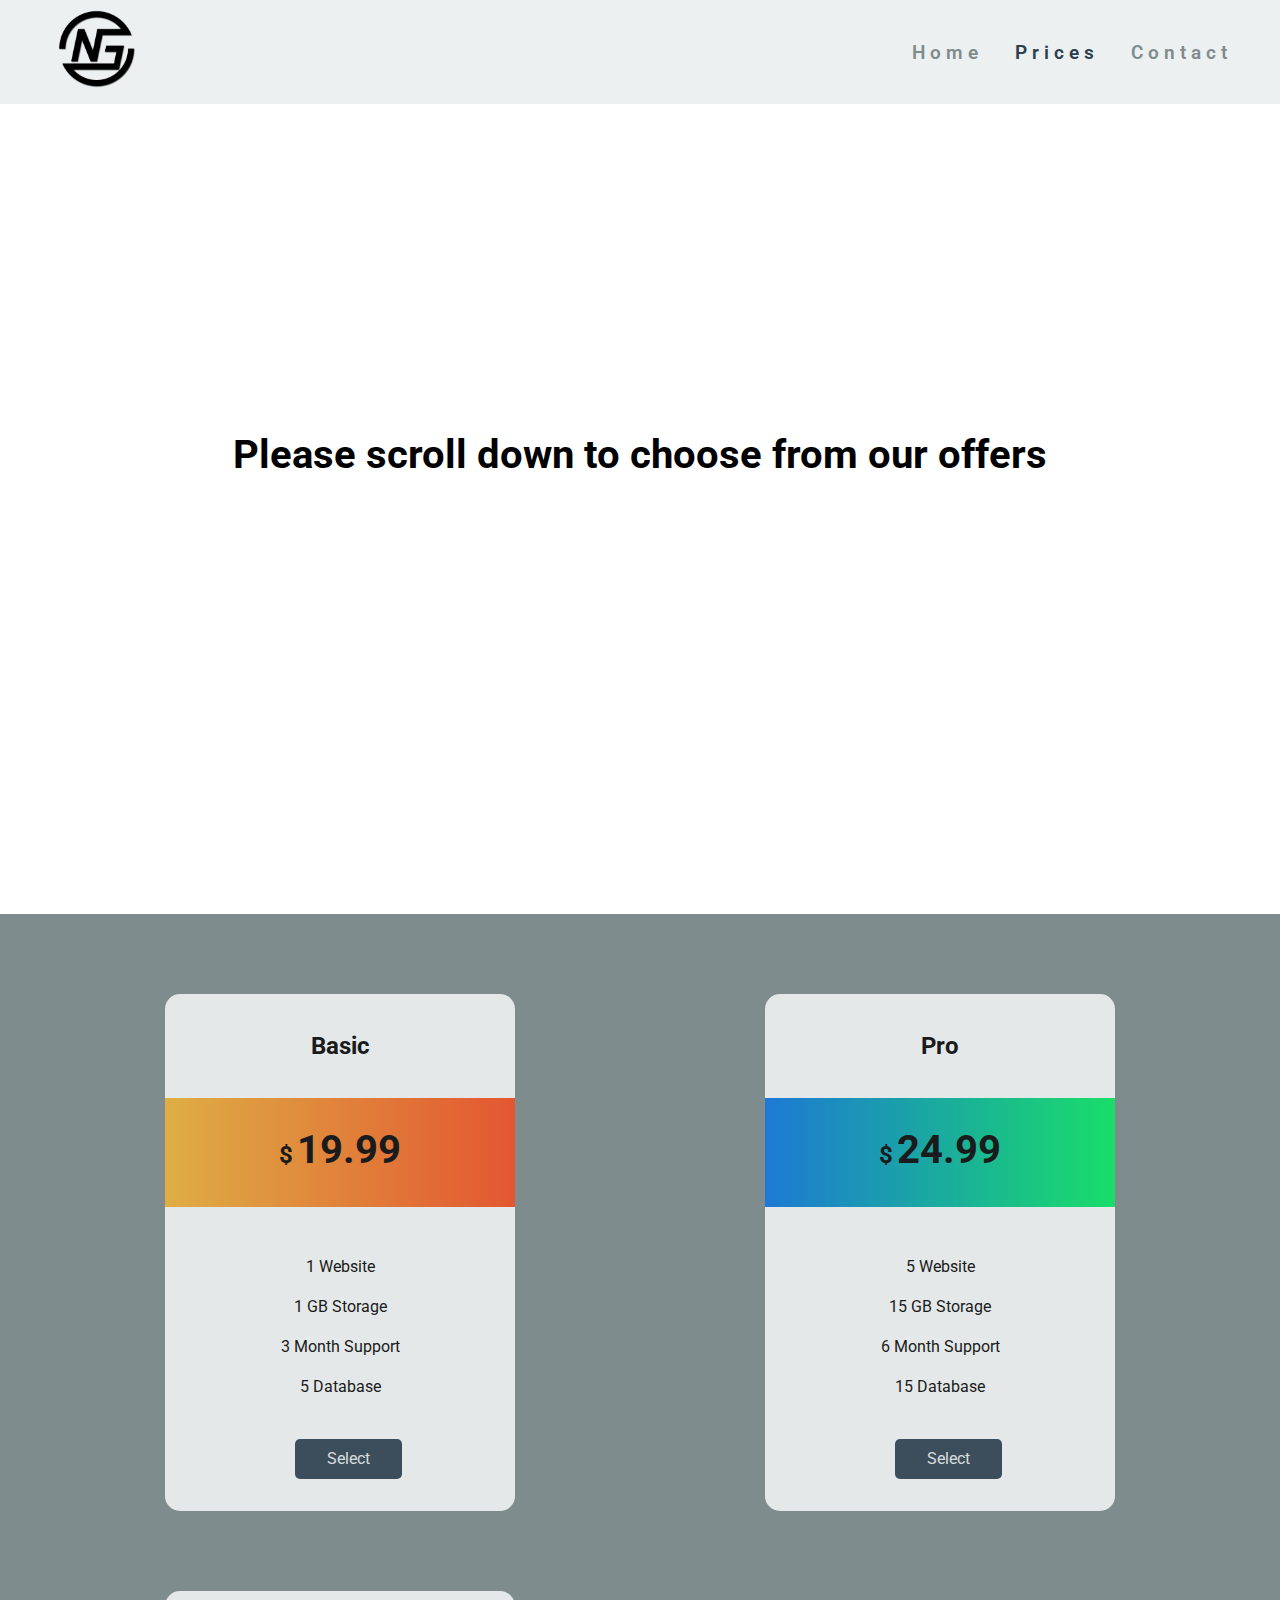
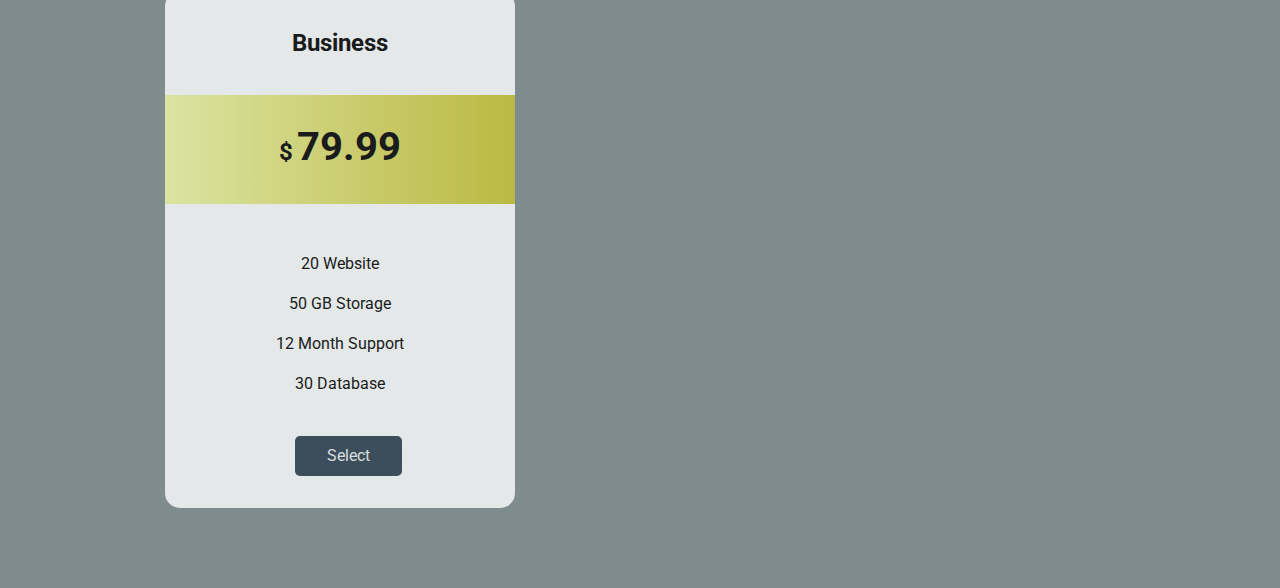
<file: prices.html>
<!DOCTYPE html>
<html lang="en">

<head>
  <meta charset="UTF-8">
  <meta name="viewport" content="width=device-width, initial-scale=1.0">
  <meta http-equiv="X-UA-Compatible" content="ie=edge">
  <link href="https://fonts.googleapis.com/css?family=Roboto&display=swap" rel="stylesheet">
  <link rel="stylesheet" href="main.css">
  <title>Document</title>
</head>

<body>
  <navbar class="navbar">
    <div><img src="ng_black.png" alt="" class="logo"></div>
    <div>
      <ul>
        <li><a href="index.html">Home</a></li>
        <li><a href="prices.html" class="current">Prices</a></li>
        <li><a href="contact.html">Contact</a></li>
      </ul>
    </div>
  </navbar>

  <div class="prices">
    <h1>Please scroll down to choose from our offers</h1>
  </div>

  <div class="container">
    <div class="price-table">
      <div class="basic">
        <h2>Basic</h2>
        <h1><span>$</span>19.99</h1>
        <ul>
          <li>1 Website</li>
          <li>1 GB Storage</li>
          <li>3 Month Support</li>
          <li>5 Database</li>
        </ul>
        <div class="btn btn-basic">Select</div>
      </div>
      <div class="pro">
        <h2>Pro</h2>
        <h1><span>$</span>24.99</h1>
        <ul>
          <li>5 Website</li>
          <li>15 GB Storage</li>
          <li>6 Month Support</li>
          <li>15 Database</li>
        </ul>
        <div class="btn btn-pro">Select</div>
      </div>
      <div class="business">
        <h2>Business</h2>
        <h1><span>$</span>79.99</h1>
        <ul>
          <li>20 Website</li>
          <li>50 GB Storage</li>
          <li>12 Month Support</li>
          <li>30 Database</li>
        </ul>
        <div class="btn btn-business">Select</div>
      </div>
    </div>
  </div>
  <script src="app.js"></script>
</body>

</html>
</file>
<file: main.css>
* {
  margin: 0;
  padding: 0;
  font-family: 'Roboto', sans-serif;
  box-sizing: border-box;
}

.navbar {
  letter-spacing: 5px;
  width: 100%;
  background-color: #ecf0f1;
  padding: 0 2rem;
  display: flex;
  justify-content: space-between;
  align-content: center;
}

.navbar>div {
  margin: auto 0;
}

.logo {
  height: 100px;
}

ul {
  display: flex;
}

li {
  list-style: none;
}

a {
  color: #7f8c8d;
  display: inline-block;
  text-decoration: none;
  padding: 1rem;
  border-radius: 5px;
  transition: all .2s ease;
  font-size: 1.2rem;
  font-weight: 600;
}

a:hover {
  color: #2c3e50;
}

.current {
  color: #2c3e50;
  cursor: default;
}

.home {
  display: flex;
  height: 70vh;
  width: 100vw;
  justify-content: center;
}

.home>h1 {
  margin: auto;
}

.prices {
  height: 90vh;
  width: 100%;
  display: flex;
}

.prices>h1 {
  transform: translate(0, -50%);
  margin: auto;
}

.container {
  margin: auto;
  background: #7f8c8d;
  padding: 2rem;
}

.price-table {
  display: grid;
  grid-template-columns: repeat(3, 1fr);
  grid-gap: 3rem;
  padding: 3rem;
  text-align: center;
}

.price-table>div {
  border-radius: 15px;
  background-color: white;
  line-height: 2.5rem;
  transition: all 0.2s ease;
  opacity: 0.8;
}

.price-table>div>h2 {
  margin: 2rem;
}

.price-table>div:hover {
  cursor: pointer;
  transform: scale(1.1);
  opacity: 1;
}

h1 {
  padding: 2rem;
  font-size: 2.5rem;
}

span {
  padding-right: .3rem;
  font-size: 1.5rem;
}

.price-table>div>ul {
  padding: 1rem;
  display: inline;
}

.basic>h1 {
  background: #fc4a1a;
  /* fallback for old browsers */
  background: -webkit-linear-gradient(to right, #f7b733, #fc4a1a);
  /* Chrome 10-25, Safari 5.1-6 */
  background: linear-gradient(to right, #f7b733, #fc4a1a);
  /* W3C, IE 10+/ Edge, Firefox 16+, Chrome 26+, Opera 12+, Safari 7+ */

}

.pro>h1 {
  background: #00F260;
  /* fallback for old browsers */
  background: -webkit-linear-gradient(to right, #0575E6, #00F260);
  /* Chrome 10-25, Safari 5.1-6 */
  background: linear-gradient(to right, #0575E6, #00F260);
  /* W3C, IE 10+/ Edge, Firefox 16+, Chrome 26+, Opera 12+, Safari 7+ */

}

.business>h1 {
  background: #CAC531;
  /* fallback for old browsers */
  background: -webkit-linear-gradient(to right, #F3F9A7, #CAC531);
  /* Chrome 10-25, Safari 5.1-6 */
  background: linear-gradient(to right, #F3F9A7, #CAC531);
  /* W3C, IE 10+/ Edge, Firefox 16+, Chrome 26+, Opera 12+, Safari 7+ */
}

.btn {
  outline: none;
  color: #ecf0f1;
  display: inline-block;
  padding: 0 2rem;
  border-radius: 5px;
  margin: 2rem;
  background: #2c3e50;
  border: none;
}

@media screen and (max-width: 1280px) {
  .price-table {
    grid-template-columns: repeat(2, 1fr);
    grid-gap: 5rem;
  }

  .price-table>div {
    margin: auto;
    width: 350px;
  }
}

@media screen and (max-width: 912px) {
  .price-table {
    grid-template-columns: repeat(1, 1fr);
    grid-gap: 5rem;
  }

  .price-table>div {
    margin: auto;
    min-width: 300px;
    max-width: 70%;
  }
}

.contact-form {
  margin: 3rem auto;
  width: 70%;
  border-radius: 10px;
  background: #ecf0f1;
}

.contact-form>form {
  width: 100%;
  padding: 2rem;
}

.contact-form>form>label,
.contact-form>form>input,
.contact-form>form>textarea,
.contact-form>form>div {
  margin: auto;
  display: block;
  width: 80%;
  outline: none;
  border: none;
  border-radius: 5px;
}

.alert {
  color: #ecf0f1;
  padding: .5rem;
}

.error {
  background-color: red;
}

.success {
  background-color: green;
}

.contact-form>form>input,
.contact-form>form>textarea {
  margin-bottom: 1rem;
}

label {
  margin-top: 1rem;
  padding: 1rem 0;
}

input,
textarea {
  height: 30px;
  padding: 0.5rem;
}

#submit {
  margin-top: 2rem;
  padding: 1rem;
  height: 100%;
  width: 80%;
}

textarea {
  height: 100px;
  resize: none;
}
</file>
